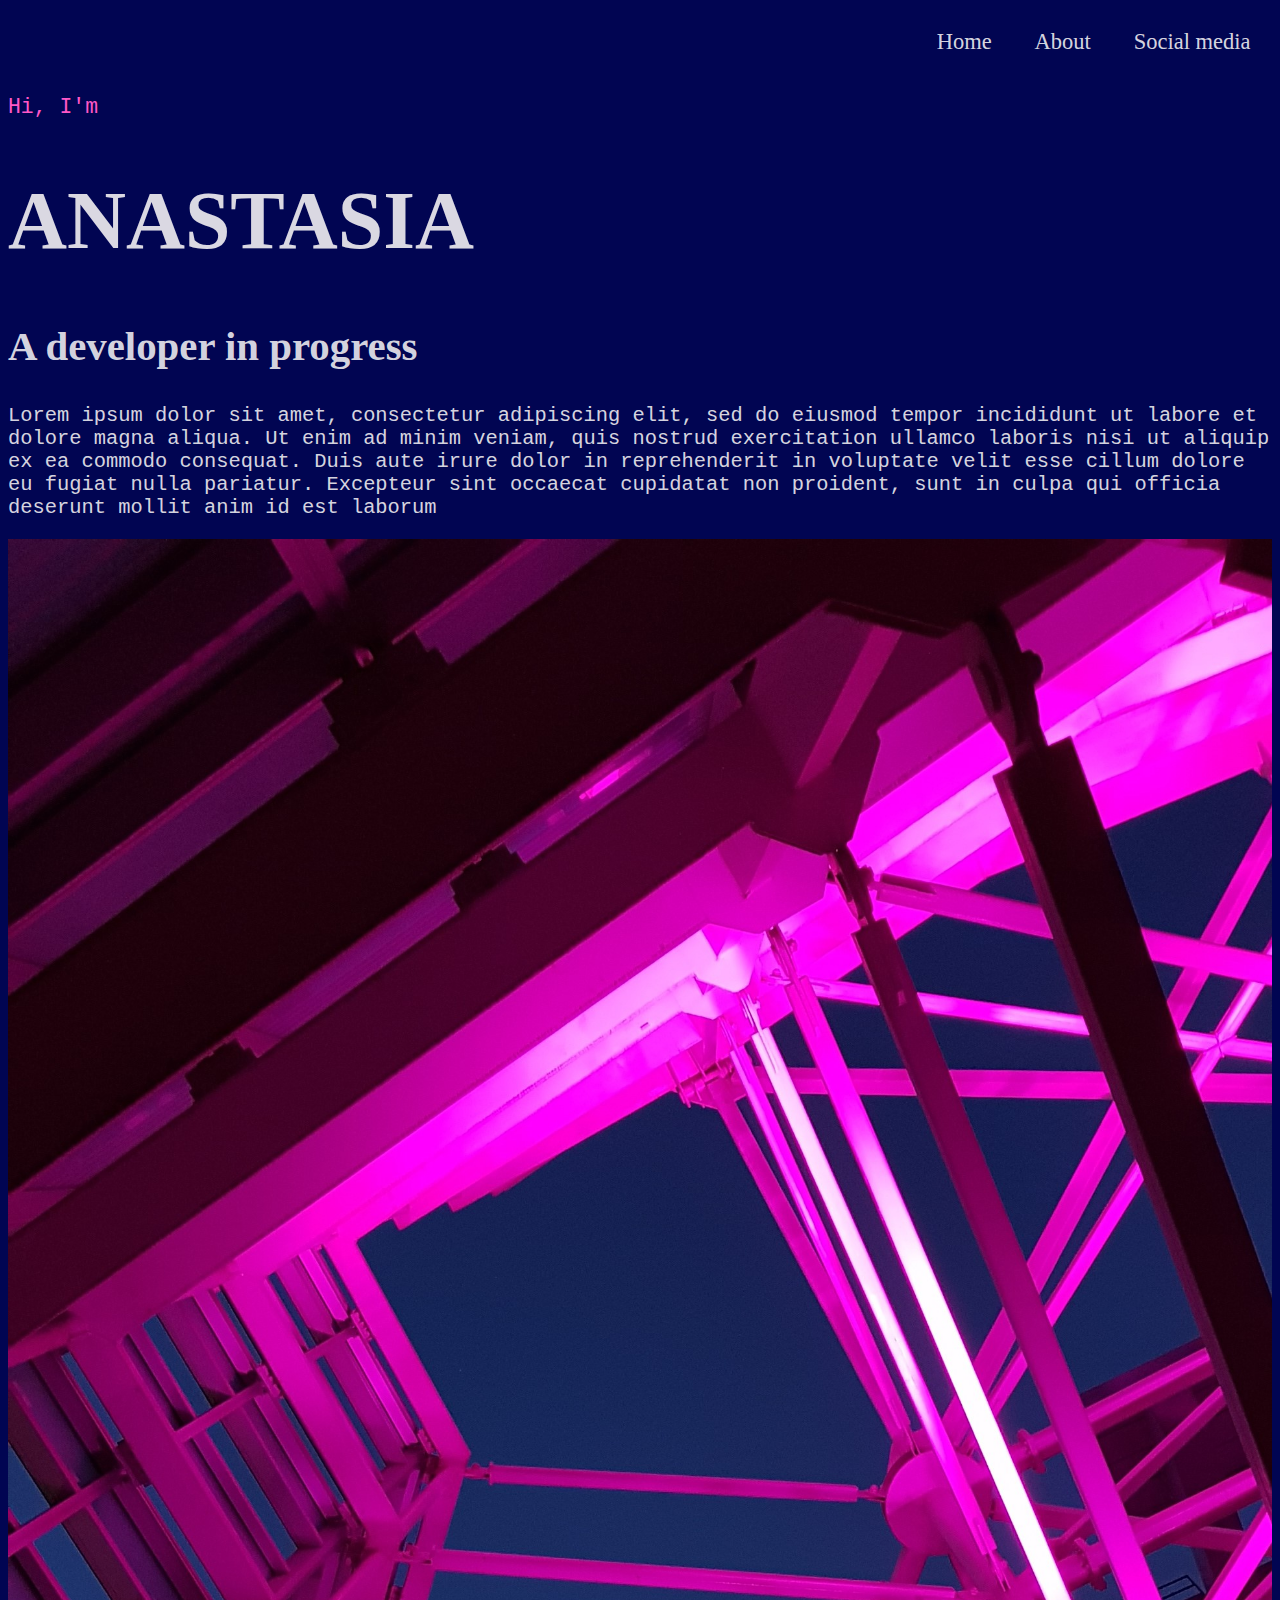
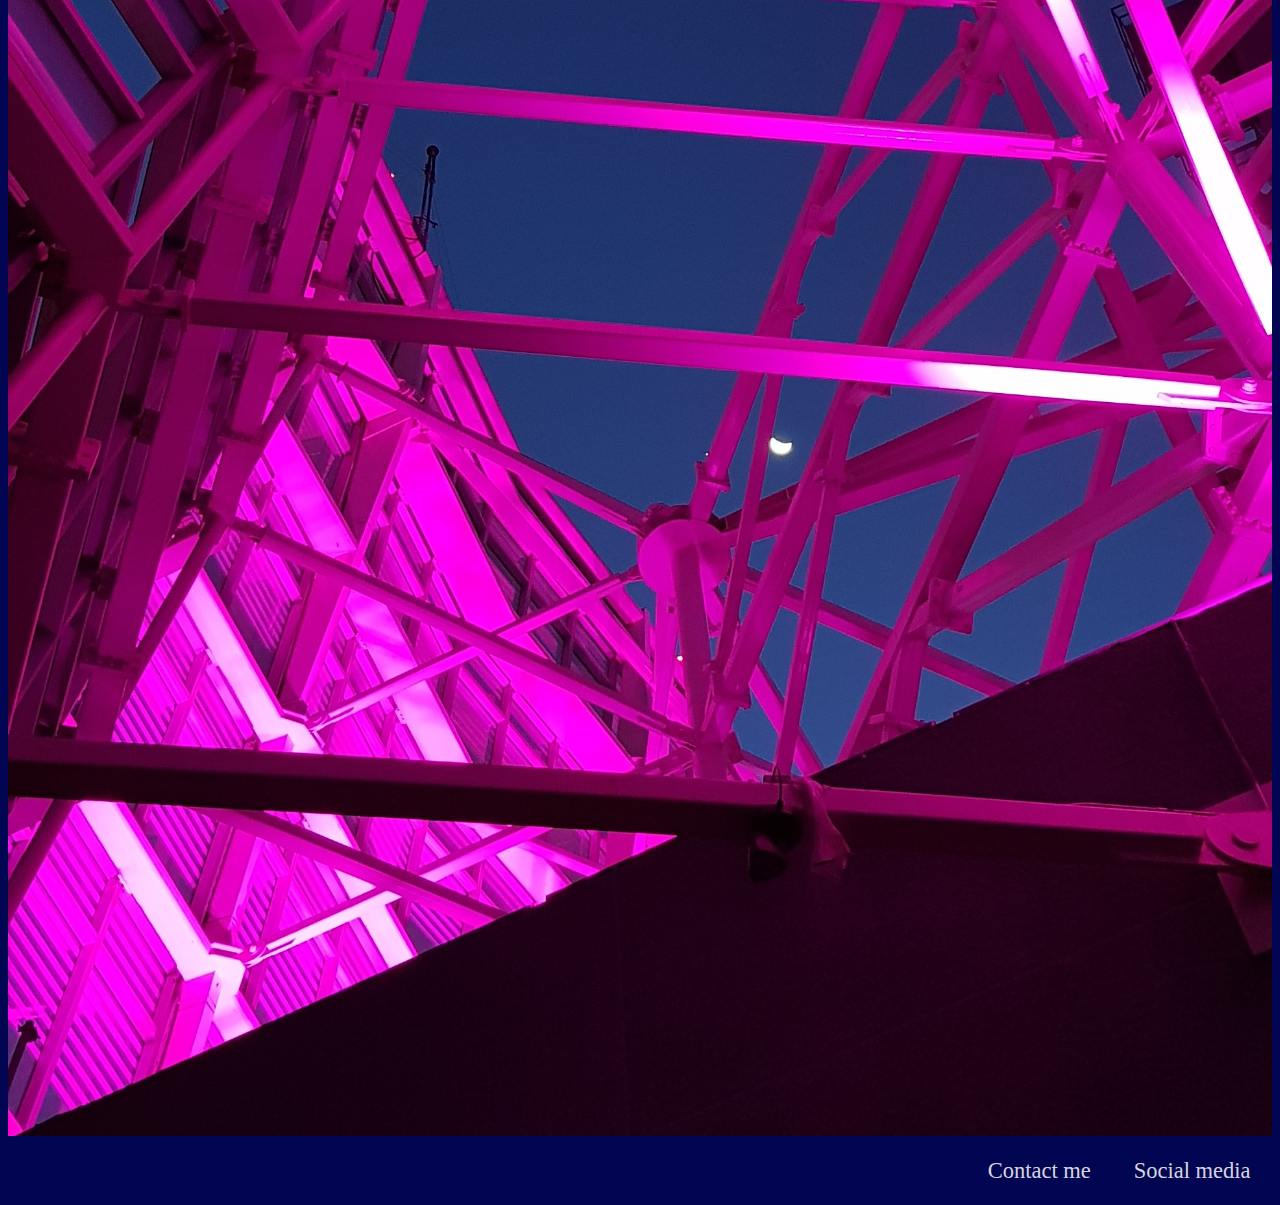
<file: index.html>
<html>
    <head>
        <link rel="stylesheet" href="portfolio.css">
        <title>My personal Website</title>
    </head>
    <body>
        <header>
            <nav class="top_nav">
                <ul>
                    <li><a href="https://anastasiaschmalz.github.io/MyPortfolio/">Home</a></li>
                    <li><a>About</a></li>
                    <li><a>Social media</a></li>
                </ul>
            </nav>
            <br>
            <br>
            <br>
        </header>
        <main>
        <div class="first_page">
            <article>
            <p class='greeting'>Hi, I'm</p>
            <h1>Anastasia</h1>
            <h2>A developer in progress</h2>
            </article>
        </div>
        <div class="second_page">
            <p>Lorem ipsum dolor sit amet, consectetur adipiscing elit, sed do eiusmod tempor incididunt ut labore et dolore magna aliqua. Ut enim ad minim veniam, quis nostrud exercitation ullamco laboris nisi ut aliquip ex ea commodo consequat. Duis aute irure dolor in reprehenderit in voluptate velit esse cillum dolore eu fugiat nulla pariatur. Excepteur sint occaecat cupidatat non proident, sunt in culpa qui officia deserunt mollit anim id est laborum</p>
        </div>
        </main>
        <img src='20191003_200821 (2).jpg' alt='costaneracenter'>
        <br>
        <footer>
            <nav>
                <ul>
                    <li><a href="">Contact me</a></li>
                    <li><a href="">Social media</a></li>
                </ul>
            </nav>
        </footer>
    </body>
</html>
</file>
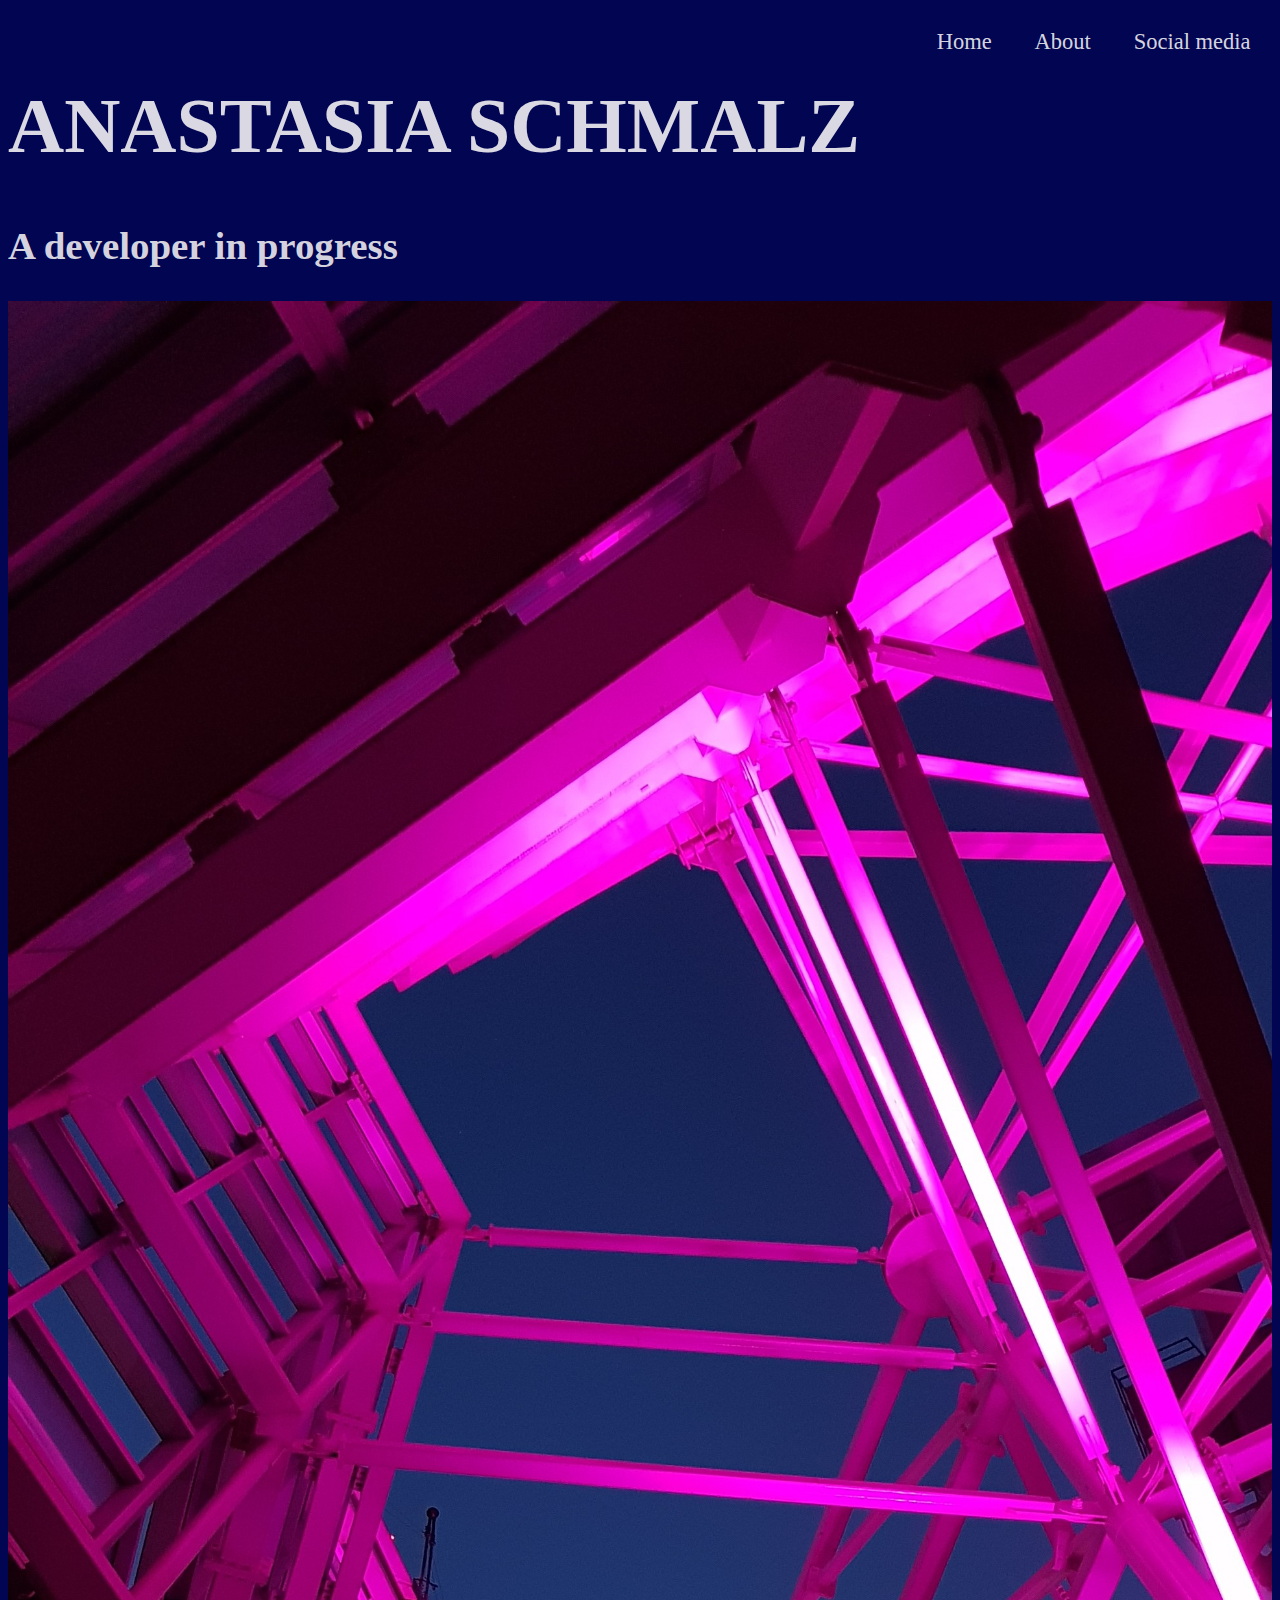
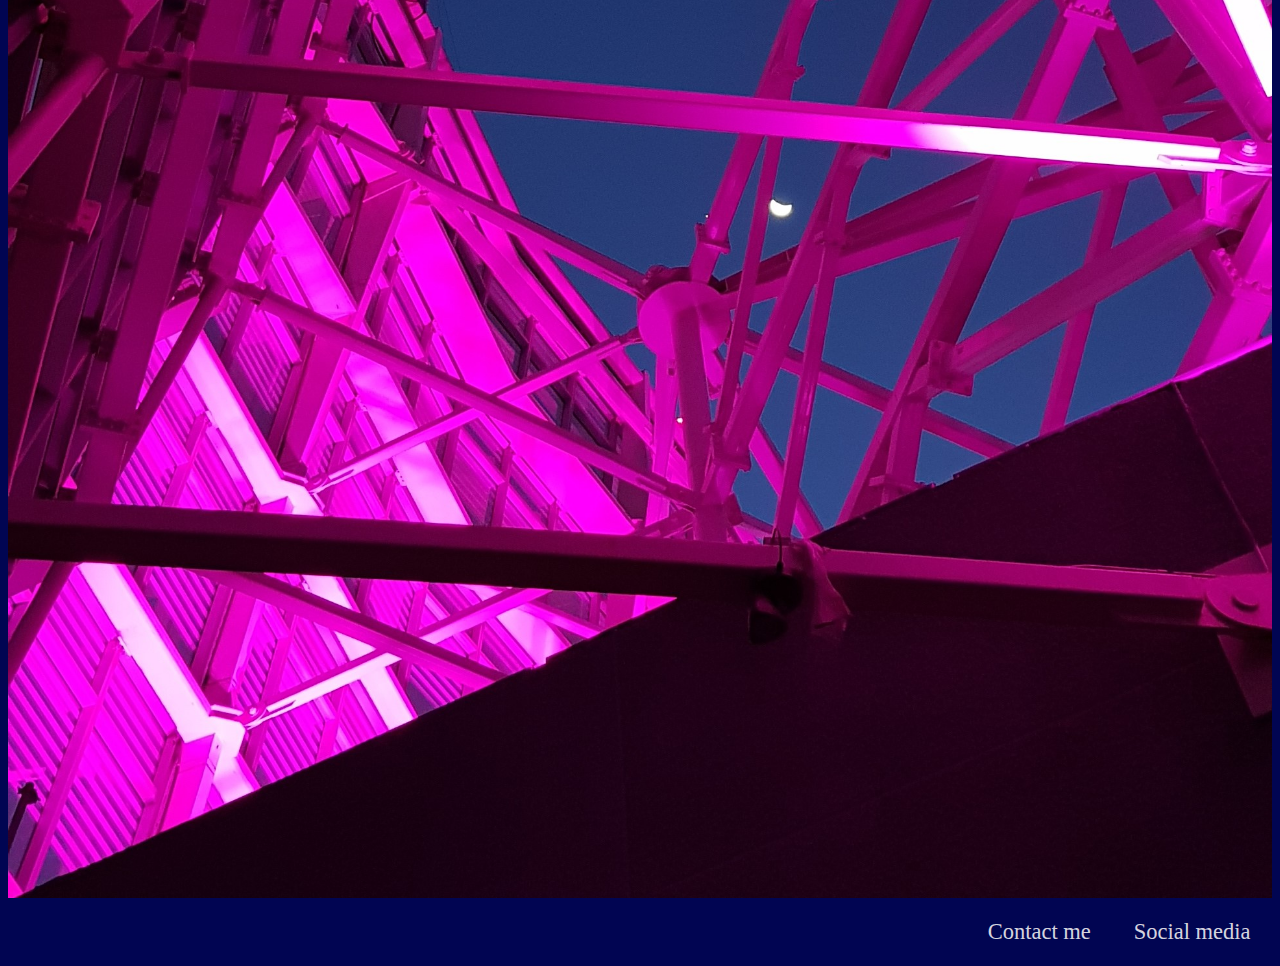
<file: PersonalWebsite.html>
<html>
    <head>
        <link rel="stylesheet" href="portfolio.css">
        <title>My personal Website</title>
    </head>
    <body>
        <header>
            <nav>
                <ul>
                    <li><a href="PersonalWebsite.html">Home</a></li>
                    <li><a>About</a></li>
                    <li><a>Social media</a></li>
                </ul>
            </nav>
            <br>
        </header>
        <main>
        <div class="first_page">
            <h1>Anastasia Schmalz</h1>
            <h2>A developer in progress</h2>
            <img src="20191003_200821 (2).jpg" alt="costanerasky">
        </div>
        </main>
        <footer>
            <nav>
                <ul>
                    <li><a href="">Contact me</a></li>
                    <li><a href="">Social media</a></li>
                </ul>
            </nav>
        </footer>
    </body>
</html>
</file>
<file: portfolio.css>
* {
    background-color: #010552;
    color: rgba(250, 248, 248, 0.87);
    font-family: 'Trebuchet MS';
    font-size: 1.05em;
    box-sizing: border-box;
}
ul {
    border-radius: 10px;
    list-style-type: none;
    margin: 0;
    padding: 0;
    float: right;
    position: sticky;
}
li {
    padding: 1em;
    float: left;
}
a {
    text-decoration: none;
}
a:hover {
    color:rgb(253, 4, 170);
}
.top_nav {
    right: 10%;
}
body {
    display: block;
}
.first_page article {
    display: inline;
    position: absoulte;
    width: 80%;
    top: 70%;
    z-index: 2;
}
img:hover {
    opacity: 0.5;
}
.greeting {
    color:rgb(255, 88, 199) !important;
}
.first_page h1 {
    text-transform: uppercase;
    font-size: 4em;
    font-weight: bold;
}
.first_page h2 {
    font-size: 2em;
}
.first_page p {
    font-family: 'Courier New', Courier, monospace;
}
img {
    width: 100%;
    height: auto;
    position: flex;
    top: 10%;
    z-index: 1;
}
.second_page p {
    font-family: 'Courier New', Courier, monospace;
}
</file>
